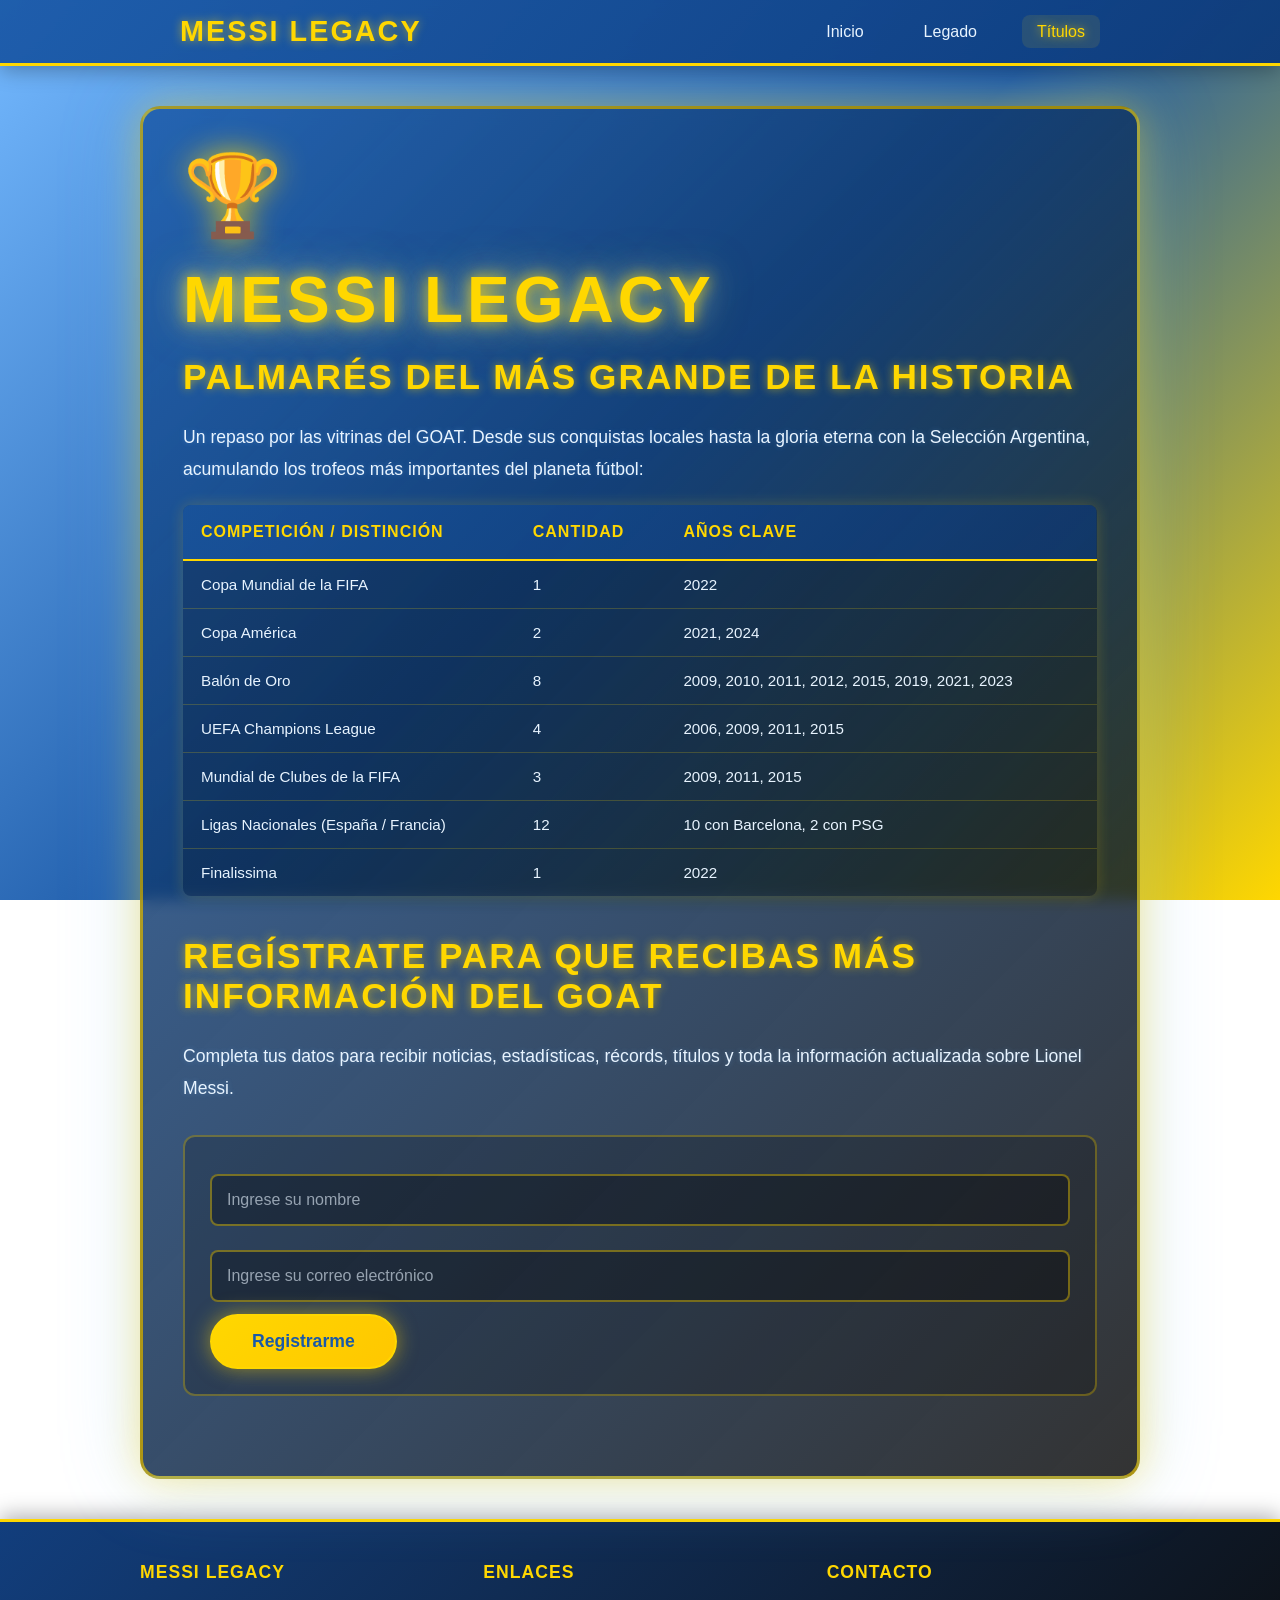
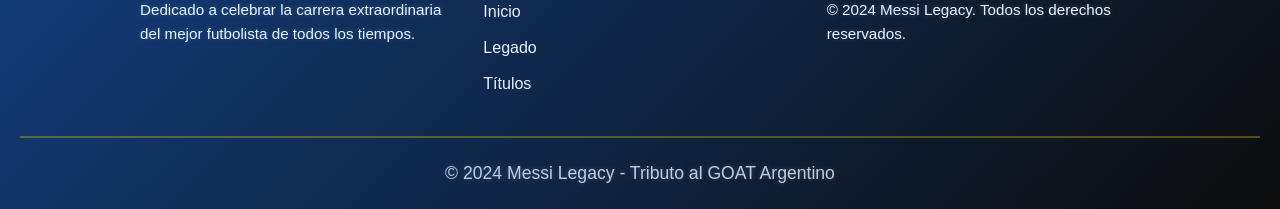
<file: pages/titulos.html>
<!DOCTYPE html>
<html lang="es">
<head>
    <meta charset="UTF-8">
    <meta name="viewport" content="width=device-width, initial-scale=1.0">
    <title>Registro Messi Legacy</title>
    <link rel="stylesheet" href="../styles/titulos_styles.css">
    <link rel="icon" href="./imgs/logo.png" type="image/png">
</head>
<body>
    <nav class="navbar">
        <div class="nav-container">
            <h2 class="nav-logo">Messi Legacy</h2>
            <ul class="nav-menu">
                <li><a href="../index.html" class="nav-link">Inicio</a></li>
                <li><a href="legado.html" class="nav-link">Legado</a></li>
                <li><a href="titulos.html" class="nav-link active">Títulos</a></li>
            </ul>
            <div class="hamburger">
                <span></span>
                <span></span>
                <span></span>
            </div>
        </div>
    </nav>

    <main>
        <div class="contenedor">
            <h1>Messi Legacy</h1>

            <section>
                <h2>Palmarés del Más Grande de la Historia</h2>
                <p>
                    Un repaso por las vitrinas del GOAT. Desde sus conquistas locales hasta la gloria eterna con la Selección Argentina, acumulando los trofeos más importantes del planeta fútbol:
                </p>
                <table>
                    <thead>
                        <tr>
                            <th>Competición / Distinción</th>
                            <th>Cantidad</th>
                            <th>Años Clave</th>
                        </tr>
                    </thead>
                    <tbody>
                        <tr>
                            <td>Copa Mundial de la FIFA</td>
                            <td>1</td>
                            <td>2022</td>
                        </tr>
                        <tr>
                            <td>Copa América</td>
                            <td>2</td>
                            <td>2021, 2024</td>
                        </tr>
                        <tr>
                            <td>Balón de Oro</td>
                            <td>8</td>
                            <td>2009, 2010, 2011, 2012, 2015, 2019, 2021, 2023</td>
                        </tr>
                        <tr>
                            <td>UEFA Champions League</td>
                            <td>4</td>
                            <td>2006, 2009, 2011, 2015</td>
                        </tr>
                        <tr>
                            <td>Mundial de Clubes de la FIFA</td>
                            <td>3</td>
                            <td>2009, 2011, 2015</td>
                        </tr>
                        <tr>
                            <td>Ligas Nacionales (España / Francia)</td>
                            <td>12</td>
                            <td>10 con Barcelona, 2 con PSG</td>
                        </tr>
                        <tr>
                            <td>Finalissima</td>
                            <td>1</td>
                            <td>2022</td>
                        </tr>
                    </tbody>
                </table>
            </section>

            <section>
                <h2>Regístrate para que recibas más información del GOAT</h2>

                <p>
                    Completa tus datos para recibir noticias, estadísticas, récords, títulos y toda la información actualizada sobre Lionel Messi.
                </p>

                <form action="https://formsubmit.co/nazarenoarias761@gmail.com" method="POST">

                    <input type="hidden" name="_captcha" value="false">

                    <input type="hidden" name="_subject" value="Nuevo registro en Messi Legacy">

                    <input type="text"
                           name="nombre"
                           placeholder="Ingrese su nombre"
                           required>

                    <input type="email"
                           name="correo"
                           placeholder="Ingrese su correo electrónico"
                           required>

                    <button type="submit" class="boton-redireccion">
                        Registrarme
                    </button>

                </form>
            </section>
        </div>
    </main>

    <footer class="footer">
        <div class="footer-content">
            <div class="footer-section">
                <h3>Messi Legacy</h3>
                <p>Dedicado a celebrar la carrera extraordinaria del mejor futbolista de todos los tiempos.</p>
            </div>
            <div class="footer-section">
                <h3>Enlaces</h3>
                <ul>
                    <li><a href="../index.html">Inicio</a></li>
                    <li><a href="legado.html">Legado</a></li>
                    <li><a href="titulos.html">Títulos</a></li>
                </ul>
            </div>
            <div class="footer-section">
                <h3>Contacto</h3>
                <p>© 2024 Messi Legacy. Todos los derechos reservados.</p>
            </div>
        </div>
        <div class="footer-bottom">
            <p>&copy; 2024 Messi Legacy - Tributo al GOAT Argentino</p>
        </div>
    </footer>
    <script src="../script/titulos_script.js"></script>
</body>
</html>
</file>
<file: styles/titulos_styles.css>
:root {
    --color-primary: #1A59A8;
    --color-secondary: #0D3A7A;
    --color-accent: #FFD700;
    --color-accent-light: #FFC700;
    --color-light: #74B9FF;
    --color-text: #E8F4FF;
    --color-shadow: rgba(255, 215, 0, 0.5);
    --color-blue-shadow: rgba(116, 185, 255, 0.3);
    --transition: 0.4s ease-in-out;
    --border-radius: 20px;
}

* {
    margin: 0;
    padding: 0;
    box-sizing: border-box;
}

html, body {
    font-family: 'Arial', Helvetica, sans-serif;
    height: 100%;
    width: 100%;
    color: white;
}

body {
    min-height: 100vh;
    background: linear-gradient(135deg, #74B9FF 0%, #1E5BA8 50%, #FFD700 100%);
    background-attachment: fixed;
    background-repeat: no-repeat;
    background-size: cover;
    display: flex;
    flex-direction: column;
    padding: 0;
    margin: 0;
}

main {
    flex: 1;
    display: block;
    padding: 40px 30px;
    background: transparent;
}

.navbar {
    background: linear-gradient(135deg, rgba(26, 89, 168, 0.95) 0%, rgba(13, 58, 122, 0.95) 100%);
    backdrop-filter: blur(10px);
    box-shadow: 0 4px 20px rgba(0, 0, 0, 0.3);
    position: sticky;
    top: 0;
    z-index: 100;
    border-bottom: 3px solid var(--color-accent);
}

.nav-container {
    max-width: 1000px;
    margin: 0 auto;
    padding: 15px 40px;
    display: flex;
    justify-content: space-between;
    align-items: center;
}

.nav-logo {
    font-size: 1.8rem;
    font-weight: bold;
    color: var(--color-accent);
    text-transform: uppercase;
    letter-spacing: 2px;
    text-shadow: 0 0 10px rgba(255, 215, 0, 0.6);
    margin: 0;
}

.nav-menu {
    display: flex;
    list-style: none;
    gap: 30px;
    align-items: center;
}

.hamburger {
    display: none;
    flex-direction: column;
    cursor: pointer;
    gap: 6px;
}

.hamburger span {
    width: 25px;
    height: 3px;
    background-color: var(--color-accent);
    border-radius: 2px;
    transition: var(--transition);
}

.hamburger.active span:nth-child(1) {
    transform: rotate(45deg) translate(10px, 10px);
}

.hamburger.active span:nth-child(2) {
    opacity: 0;
}

.hamburger.active span:nth-child(3) {
    transform: rotate(-45deg) translate(7px, -7px);
}

.nav-link {
    color: var(--color-text);
    text-decoration: none;
    font-size: 1rem;
    font-weight: 500;
    transition: var(--transition);
    padding: 8px 15px;
    border-radius: 8px;
    position: relative;
}

.nav-link::before {
    content: '';
    position: absolute;
    bottom: -3px;
    left: 15px;
    width: 0;
    height: 2px;
    background: var(--color-accent);
    transition: width 0.3s ease-in-out;
}

.nav-link:hover {
    color: var(--color-accent);
    text-shadow: 0 0 10px rgba(255, 215, 0, 0.8);
}

.nav-link:hover::before {
    width: calc(100% - 30px);
}

.nav-link.active {
    color: var(--color-accent);
    background: rgba(255, 215, 0, 0.1);
    text-shadow: 0 0 10px rgba(255, 215, 0, 0.8);
}

h1 {
    font-size: 4rem;
    margin-bottom: 20px;
    text-transform: uppercase;
    letter-spacing: 4px;
    color: var(--color-accent);
    font-weight: bold;
    text-shadow: 0 0 15px rgba(255, 215, 0, 0.9), 0 0 30px rgba(116, 185, 255, 0.7), 0 0 45px rgba(255, 215, 0, 0.5);
}

h2 {
    font-size: 2.2rem;
    margin-bottom: 25px;
    color: var(--color-accent);
    text-transform: uppercase;
    letter-spacing: 2px;
    text-shadow: 0 0 10px rgba(255, 215, 0, 0.6);
}

h3 {
    font-size: 1.3rem;
    color: var(--color-accent);
    margin-bottom: 10px;
}

p {
    font-size: 1.1rem;
    line-height: 1.8;
    margin-bottom: 20px;
    color: var(--color-text);
    text-shadow: 0 0 5px rgba(116, 185, 255, 0.3);
}

.contenedor {
    background: linear-gradient(135deg, rgba(26, 89, 168, 0.85) 0%, rgba(0, 0, 0, 0.8) 100%);
    backdrop-filter: blur(8px);
    border: 3px solid rgba(255, 215, 0, 0.6);
    border-radius: var(--border-radius);
    padding: 40px;
    max-width: 1000px;
    width: 100%;
    margin: 0 auto;
    box-shadow: 0 0 40px rgba(255, 215, 0, 0.4), 0 0 80px rgba(116, 185, 255, 0.3);
    transition: var(--transition);
}

.contenedor:hover {
    box-shadow: 0 0 50px rgba(255, 215, 0, 0.6), 0 0 100px rgba(116, 185, 255, 0.4);
}

.contenedor::before {
    content: "🏆";
    display: block;
    font-size: 5rem;
    margin-bottom: 20px;
    text-shadow: 0 0 30px rgba(255, 215, 0, 0.8);
    animation: bounce 2s infinite;
}

.footer {
    background: linear-gradient(135deg, rgba(13, 58, 122, 0.98) 0%, rgba(0, 0, 0, 0.95) 100%);
    color: var(--color-text);
    border-top: 3px solid var(--color-accent);
    padding: 40px 20px 20px;
    margin-top: auto;
    box-shadow: 0 -4px 20px rgba(0, 0, 0, 0.3);
}

.footer-content {
    max-width: 1000px;
    margin: 0 auto;
    display: grid;
    grid-template-columns: repeat(auto-fit, minmax(250px, 1fr));
    gap: 30px;
    margin-bottom: 30px;
}

.footer-section h3 {
    color: var(--color-accent);
    margin-bottom: 15px;
    text-transform: uppercase;
    letter-spacing: 1px;
    font-size: 1.1rem;
}

.footer-section p {
    font-size: 0.95rem;
    margin-bottom: 10px;
    line-height: 1.6;
}

.footer-section ul {
    list-style: none;
}

.footer-section li {
    margin-bottom: 8px;
}

.footer-section a {
    color: var(--color-text);
    text-decoration: none;
    transition: var(--transition);
    padding: 5px 0;
    display: inline-block;
    position: relative;
}

.footer-section a::before {
    content: '';
    position: absolute;
    bottom: -2px;
    left: 0;
    width: 0;
    height: 2px;
    background: var(--color-accent);
    transition: width 0.3s ease-in-out;
}

.footer-section a:hover {
    color: var(--color-accent);
    text-shadow: 0 0 10px rgba(255, 215, 0, 0.6);
}

.footer-section a:hover::before {
    width: 100%;
}

.footer-bottom {
    text-align: center;
    padding-top: 20px;
    border-top: 2px solid rgba(255, 215, 0, 0.3);
    font-size: 0.9rem;
}

.footer-bottom p {
    margin: 0;
    color: rgba(232, 244, 255, 0.8);
}

a {
    color: var(--color-accent);
    text-decoration: none;
    transition: var(--transition);
}

a:hover {
    text-shadow: 0 0 10px rgba(255, 215, 0, 0.6);
}

section {
    margin-bottom: 40px;
}

/* ESTILOS ESPECÍFICOS DE TÍTULOS */

table {
    width: 100%;
    border-collapse: collapse;
    margin: 20px 0;
    background: rgba(0, 0, 0, 0.2);
    border-radius: 8px;
    overflow: hidden;
    box-shadow: 0 0 15px rgba(255, 215, 0, 0.2);
}

thead {
    background: linear-gradient(135deg, rgba(26, 89, 168, 0.7) 0%, rgba(13, 58, 122, 0.7) 100%);
}

th {
    padding: 18px;
    text-align: left;
    color: var(--color-accent);
    font-weight: bold;
    text-transform: uppercase;
    letter-spacing: 1px;
    border-bottom: 2px solid var(--color-accent);
    font-size: 1rem;
}

td {
    padding: 15px 18px;
    color: var(--color-text);
    border-bottom: 1px solid rgba(255, 215, 0, 0.2);
    font-size: 0.95rem;
}

tbody tr {
    transition: var(--transition);
}

tbody tr:hover {
    background: rgba(255, 215, 0, 0.1);
    transform: scale(1.02);
    box-shadow: inset 0 0 10px rgba(255, 215, 0, 0.1);
}

tbody tr:last-child td {
    border-bottom: none;
}

form {
    margin: 30px 0;
    padding: 25px;
    background: rgba(0, 0, 0, 0.2);
    border-radius: 12px;
    border: 2px solid rgba(255, 215, 0, 0.3);
}

input[type="text"],
input[type="email"],
input[type="password"],
input[type="number"],
textarea {
    width: 100%;
    padding: 15px;
    margin: 12px 0;
    border: 2px solid rgba(255, 215, 0, 0.4);
    border-radius: 8px;
    background: rgba(0, 0, 0, 0.3);
    color: white;
    font-size: 1rem;
    font-family: inherit;
    transition: var(--transition);
}

input[type="text"]::placeholder,
input[type="email"]::placeholder,
input[type="password"]::placeholder,
input[type="number"]::placeholder,
textarea::placeholder {
    color: rgba(232, 244, 255, 0.6);
}

input[type="text"]:focus,
input[type="email"]:focus,
input[type="password"]:focus,
input[type="number"]:focus,
textarea:focus {
    outline: none;
    border-color: var(--color-accent);
    background: rgba(0, 0, 0, 0.4);
    box-shadow: 0 0 15px rgba(255, 215, 0, 0.3);
}

textarea {
    resize: vertical;
    min-height: 120px;
}

button[type="submit"] {
    background: linear-gradient(135deg, var(--color-accent) 0%, var(--color-accent-light) 100%);
    color: var(--color-primary);
    padding: 15px 40px;
    border: 2px solid var(--color-accent);
    border-radius: 50px;
    font-size: 1.1rem;
    font-weight: bold;
    cursor: pointer;
    transition: var(--transition);
    box-shadow: 0 0 20px rgba(255, 215, 0, 0.5);
}

button[type="submit"]:hover {
    background: linear-gradient(135deg, var(--color-primary) 0%, var(--color-secondary) 100%);
    color: var(--color-accent);
    transform: scale(1.05);
    box-shadow: 0 0 30px rgba(255, 215, 0, 0.7);
}

button[type="submit"]:active {
    transform: scale(0.98);
}

@keyframes bounce {
    0%, 100% {
        transform: translateY(0);
    }
    50% {
        transform: translateY(-15px);
    }
}

@keyframes fadeIn {
    from {
        opacity: 0;
        transform: translateY(20px);
    }
    to {
        opacity: 1;
        transform: translateY(0);
    }
}

@media (max-width: 768px) {
    .nav-container {
        padding: 12px 20px;
    }
    .nav-logo {
        font-size: 1.4rem;
    }
    .hamburger {
        display: flex;
    }
    .nav-menu {
        position: absolute;
        top: 100%;
        left: 0;
        right: 0;
        background: linear-gradient(135deg, rgba(26, 89, 168, 0.98) 0%, rgba(13, 58, 122, 0.98) 100%);
        flex-direction: column;
        gap: 0;
        max-height: 0;
        overflow: hidden;
        transition: max-height 0.3s ease-in-out;
        border-bottom: 3px solid var(--color-accent);
    }
    .nav-menu.active {
        max-height: 300px;
    }
    .nav-menu li {
        width: 100%;
        border-bottom: 1px solid rgba(255, 215, 0, 0.2);
    }
    .nav-menu li:last-child {
        border-bottom: none;
    }
    .nav-link {
        display: block;
        padding: 15px 20px;
        font-size: 0.9rem;
        width: 100%;
        text-align: left;
        border-radius: 0;
    }
    .nav-link::before {
        display: none;
    }
    .nav-link:hover {
        background: rgba(255, 215, 0, 0.1);
    }
    h1 {
        font-size: 3rem;
    }
    h2 {
        font-size: 1.8rem;
    }
    p {
        font-size: 1rem;
    }
    main {
        padding: 20px;
    }
    .contenedor {
        padding: 30px;
        width: 100%;
    }
    .footer-content {
        grid-template-columns: 1fr;
        gap: 20px;
    }
}

@media (max-width: 480px) {
    .nav-container {
        flex-direction: row;
        padding: 12px 15px;
        gap: 0;
    }
    .nav-logo {
        font-size: 1.2rem;
    }
    .hamburger {
        display: flex;
    }
    h1 {
        font-size: 2.2rem;
        margin-bottom: 15px;
    }
    h2 {
        font-size: 1.5rem;
    }
    p {
        font-size: 0.95rem;
        margin-bottom: 15px;
    }
    main {
        padding: 15px;
    }
    .contenedor {
        padding: 20px;
        width: 100%;
    }
    .contenedor::before {
        font-size: 3rem;
        margin-bottom: 15px;
    }
    .footer-content {
        grid-template-columns: 1fr;
    }
    .footer {
        padding: 30px 15px 15px;
    }
    .footer-bottom {
        font-size: 0.85rem;
    }
}
</file>
